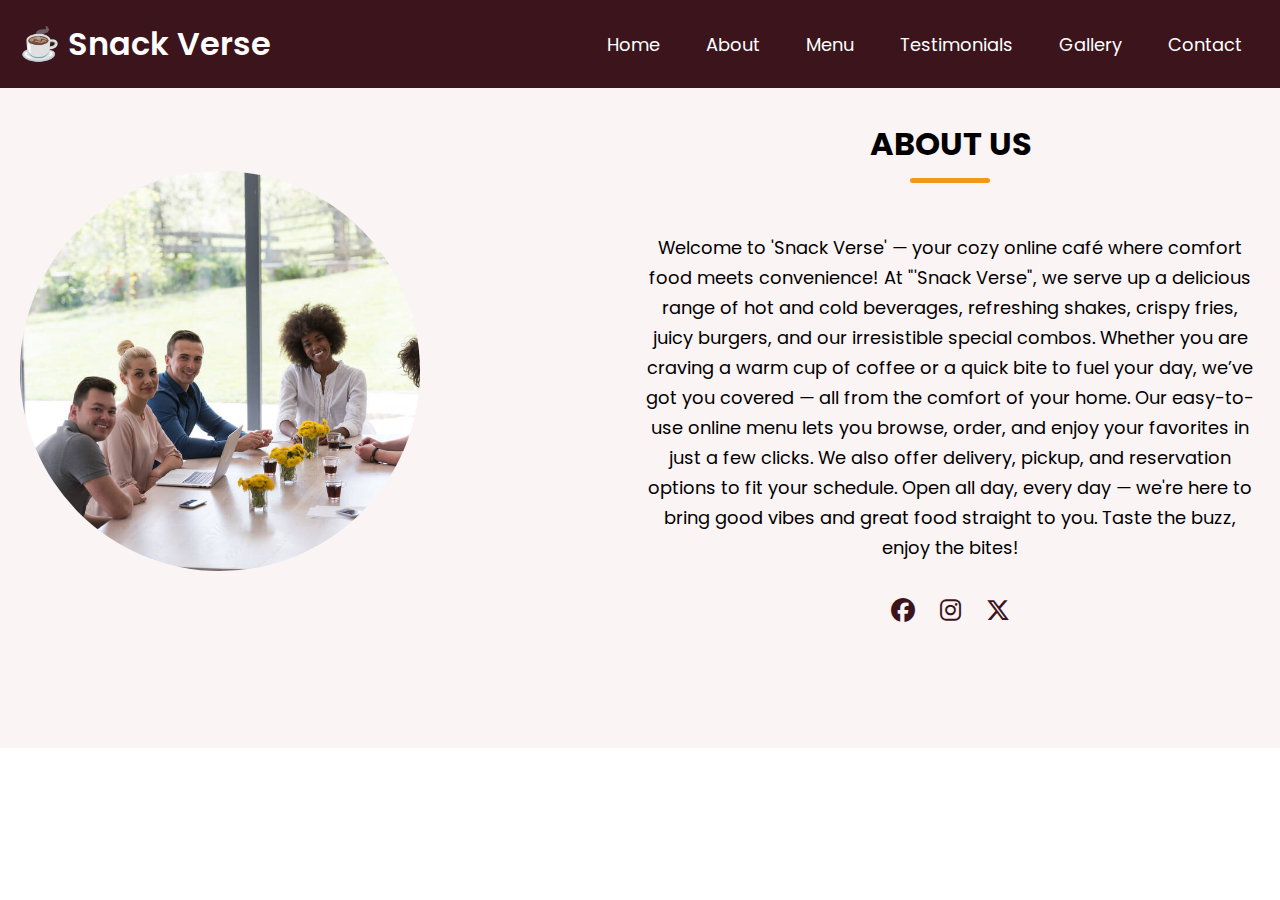
<file: about.html>
<!DOCTYPE html>
<html lang="en">
    <head>
        <meta charset="UTF-8">
        <meta name="viewport" content="width=device-width, initial-scale=1.0">
        <title>An online Cafe | </title>
        <!--Linking Font Awesome for icons-->
        <link rel="stylesheet" href="https://cdnjs.cloudflare.com/ajax/libs/font-awesome/6.6.0/css/all.min.css">
        <!--Linking Swiper CSS-->
        <link rel="stylesheet" href="https://cdn.jsdelivr.net/npm/swiper@11/swiper-bundle.min.css">
        <link rel="stylesheet" href="style.css">
         
        <style>
     .animation-box {
      position: fixed;
      bottom: 20px;
      right: 20px;
      opacity: 0;  /* Initially hidden */
      animation: runFallDisappear 3s ease-in-out infinite; /* Adjusted timing for smoother animation */
      z-index: 9999; /* Ensures the bunny stays on top of other elements */
    }

    /* Bunny image size and smoothness */
    .bunny-img {
      width: 120px; /* Increased size for better visibility */
      height: auto;
      display: block;
      filter: drop-shadow(0 0 10px rgba(0, 0, 0, 0.5)); /* Adds a shadow to make it pop */
    }

    /* Keyframe animation for bunny movement */
    @keyframes runFallDisappear {
      0% {
        opacity: 0;
        transform: translateX(0) translateY(0); /* Start position (invisible) */
      }
      25% {
        opacity: 1;
        transform: translateX(30px) translateY(-30px); /* Bunny moves slightly up and right */
      }
      50% {
        opacity: 1;
        transform: translateX(80px) translateY(-100px); /* Jump (falling animation) */
      }
      75% {
        opacity: 1;
        transform: translateX(130px) translateY(0); /* Bunny lands */
      }
      100% {
        opacity: 0; /* Fading out */
        transform: translateX(180px) translateY(20px); /* Disappears and drops lower */
      }
    }

</style>
        
        
        
</head>
<body>
<div class="animation-box">
        <img src="images\bean.png" alt="Bunny" class="bunny-img">
      </div>



 <!-- header/Navbar-->
    <header>
        <nav class="navbar section-content">
            <a href="#" class="nav-logo">
                <h2 class="logo-text">☕ Snack Verse</h2>
            </a>
            <ul class="nav-menu">
               <button id="menu-close-button" class="fas fa-times"></button> 


                <li class="nav-item">
                    <a href="index.html" class="nav-link">Home</a>
                </li>
                <li class="nav-item">
                    <a href="#" class="nav-link">About</a>
                </li>
                <li class="nav-item">
                    <a href="menu.html" class="nav-link">Menu</a>
                </li>
                <li class="nav-item">
                    <a href="testi.html" class="nav-link">Testimonials</a>
                </li>
                <li class="nav-item">
                    <a href="gallery.html" class="nav-link">Gallery</a>
                </li>
                <li class="nav-item">
                    <a href="contact.html" class="nav-link">Contact</a>
                </li>

            </ul>
            <button id="menu-open-button" class="fas fa-bars"></button> 
        </nav>
    </header>
    <main>
    <!--About section-->
       <section class="about-section" id="about">
<div class="section-content">
    <div class="about-image-wrapper">
<img src="images\About us.jpeg" alt="About" class="about-image">

    </div>
    <div class="about-details">
        <h2 class="section-title">About Us</h2>
        <p class="text" >Welcome to 'Snack Verse' — your cozy online café where comfort food meets convenience!

        At "'Snack Verse", we serve up a delicious range of hot and cold beverages, refreshing shakes, crispy fries, juicy burgers, and our irresistible special combos. Whether you are craving a warm cup of coffee or a quick bite to fuel your day, we’ve got you covered — all from the comfort of your home.
        
        Our easy-to-use online menu lets you browse, order, and enjoy your favorites in just a few clicks. We also offer delivery, pickup, and reservation options to fit your schedule.
        
        Open all day, every day — we're here to bring good vibes and great food straight to you. Taste the buzz, enjoy the bites!</p>
        <div class="social-link-list">
            <a href="#" class="social-link"><i class="fa-brands fa-facebook"></i></a>
            <a href="#" class="social-link"><i class="fa-brands fa-instagram"></i></a>
            <a href="#" class="social-link"><i class="fa-brands fa-x-twitter"></i></a>


        </div>
    </div>
</div>

       </section>
       </main>

<!--Linking Swiper script-->
<script src="https://cdn.jsdelivr.net/npm/swiper@11/swiper-bundle.min.js"></script>

<!--Linking custom script-->

<script src="script.js"></script>

</body>
</html>
</file>
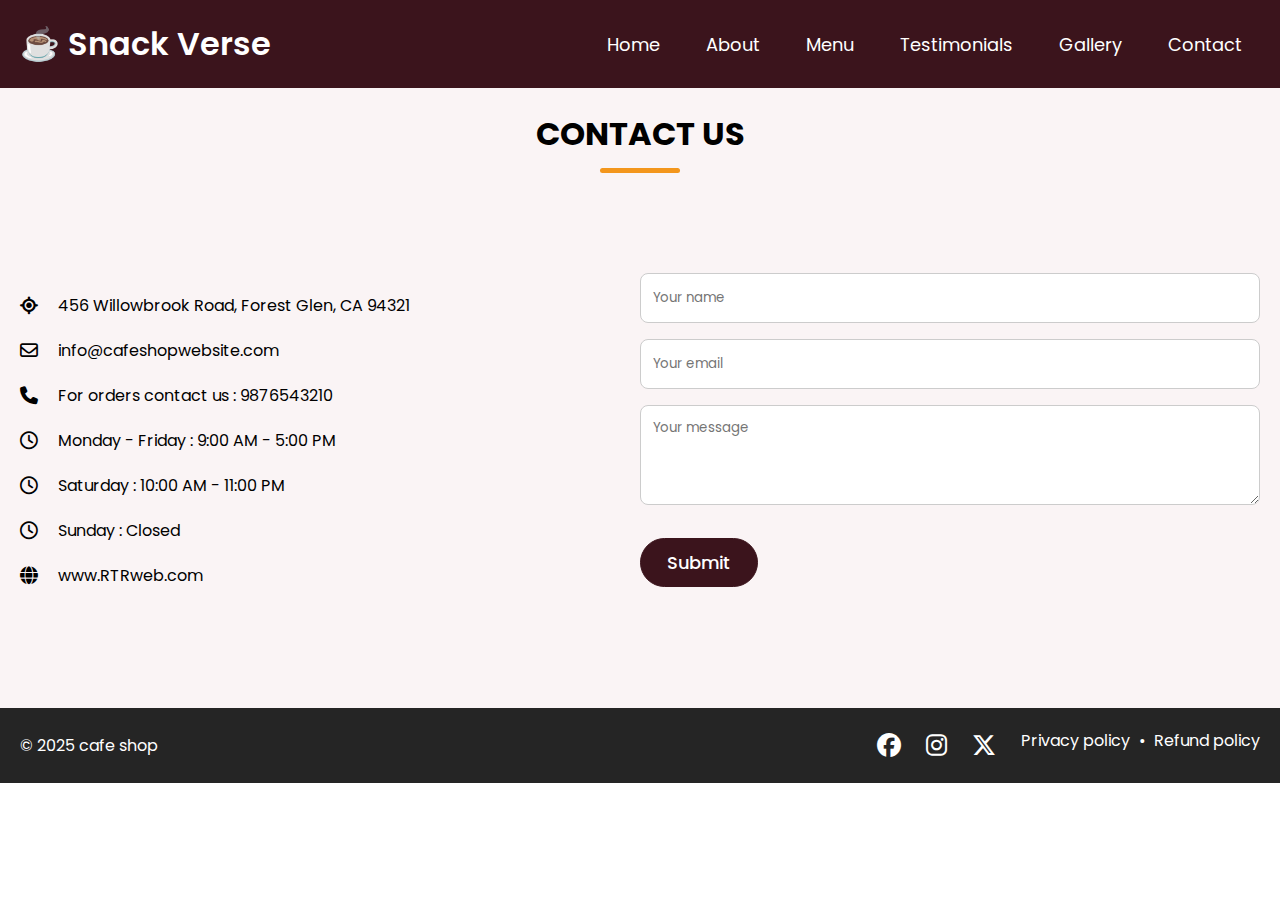
<file: contact.html>
<!DOCTYPE html>
<html lang="en">
    <head>
        <meta charset="UTF-8">
        <meta name="viewport" content="width=device-width, initial-scale=1.0">
        <title>An online Cafe | </title>
        <!--Linking Font Awesome for icons-->
        <link rel="stylesheet" href="https://cdnjs.cloudflare.com/ajax/libs/font-awesome/6.6.0/css/all.min.css">
        <!--Linking Swiper CSS-->
        <link rel="stylesheet" href="https://cdn.jsdelivr.net/npm/swiper@11/swiper-bundle.min.css">
        <link rel="stylesheet" href="style.css">
        
         
        <style>
     .animation-box {
      position: fixed;
      bottom: 20px;
      right: 20px;
      opacity: 0;  /* Initially hidden */
      animation: runFallDisappear 3s ease-in-out infinite; /* Adjusted timing for smoother animation */
      z-index: 9999; /* Ensures the bunny stays on top of other elements */
    }

    /* Bunny image size and smoothness */
    .bunny-img {
      width: 120px; /* Increased size for better visibility */
      height: auto;
      display: block;
      filter: drop-shadow(0 0 10px rgba(0, 0, 0, 0.5)); /* Adds a shadow to make it pop */
    }

    /* Keyframe animation for bunny movement */
    @keyframes runFallDisappear {
      0% {
        opacity: 0;
        transform: translateX(0) translateY(0); /* Start position (invisible) */
      }
      25% {
        opacity: 1;
        transform: translateX(30px) translateY(-30px); /* Bunny moves slightly up and right */
      }
      50% {
        opacity: 1;
        transform: translateX(80px) translateY(-100px); /* Jump (falling animation) */
      }
      75% {
        opacity: 1;
        transform: translateX(130px) translateY(0); /* Bunny lands */
      }
      100% {
        opacity: 0; /* Fading out */
        transform: translateX(180px) translateY(20px); /* Disappears and drops lower */
      }
    }

</style>
        
        
        
</head>
<body>
<div class="animation-box">
        <img src="images\bean.png" alt="Bunny" class="bunny-img">
      </div>


 <!-- header/Navbar-->
    <header>
        <nav class="navbar section-content">
            <a href="#" class="nav-logo">
                <h2 class="logo-text">☕ Snack Verse</h2>
            </a>
            <ul class="nav-menu">
               <button id="menu-close-button" class="fas fa-times"></button> 


                <li class="nav-item">
                    <a href="index.html" class="nav-link">Home</a>
                </li>
                <li class="nav-item">
                    <a href="about.html" class="nav-link">About</a>
                </li>
                <li class="nav-item">
                    <a href="menu.html" class="nav-link">Menu</a>
                </li>
                <li class="nav-item">
                    <a href="testi.html" class="nav-link">Testimonials</a>
                </li>
                <li class="nav-item">
                    <a href="gallery.html" class="nav-link">Gallery</a>
                </li>
                <li class="nav-item">
                    <a href="#" class="nav-link">Contact</a>
                </li>

            </ul>
            <button id="menu-open-button" class="fas fa-bars"></button> 
        </nav>
    </header>
    <main>
    
    <!--Contact section-->
    <section class="contact-section" id="contact">
        <h2 class="section-title">Contact Us</h2>
        <div class="section-content">
            <ul class="contact-info-list">
                <li class="contact-info">
                    <i class="fa-solid fa-location-crosshairs"></i>
                    <p>456 Willowbrook Road, Forest Glen, CA 94321</p>
                </li>
                <li class="contact-info">
                    <i class="fa-regular fa-envelope"></i>
                    <p>info@cafeshopwebsite.com</p>
                </li>
                <li class="contact-info">
                    <i class="fa-solid fa-phone"></i>
                    <p>For orders contact us : 9876543210</p>
                </li>
                <li class="contact-info">
                    <i class="fa-regular fa-clock"></i>
                    <p>Monday - Friday : 9:00 AM - 5:00 PM
                    </p>
                </li>
                <li class="contact-info">
                    <i class="fa-regular fa-clock"></i>
                    <p>Saturday : 10:00 AM - 11:00 PM
                    </p>
                </li>
                <li class="contact-info">
                    <i class="fa-regular fa-clock"></i>
                    <p>Sunday : Closed</p>
                </li>
                <li class="contact-info">
                    <i class="fa-solid fa-globe"></i>
                    <p>www.RTRweb.com</p>
                </li>
            </ul>

            <form action="#" class="contact-form">
                <input type="text" placeholder="Your name" class="form-input" required>
                <input type="email" placeholder="Your email" class="form-input" required>
                <textarea placeholder="Your message" class="form-input" required></textarea>
                <button class="submit-button">Submit</button>
            </form>



        </div>
    </section>

    <!--Footer section-->
    <footer class="footer-section">
        <div class="section-content">
            <p class="copyright-text">© 2025 cafe shop</p>

            <div class="social-link-list">
                
                <div class="social-link-list">
                    <a href="#" class="social-link"><i class="fa-brands fa-facebook"></i></a>
                    <a href="#" class="social-link"><i class="fa-brands fa-instagram"></i></a>
                    <a href="#" class="social-link"><i class="fa-brands fa-x-twitter"></i></a>
         </div>    
            <p class="policy-text">
                <a href="#" class="policy-link">Privacy policy</a>
                <span class="separator">•</span>
                <a href="#" class="policy-link">Refund policy</a>
            </p>
 </div>
    </footer>

    </main>

<!--Linking Swiper script-->
<script src="https://cdn.jsdelivr.net/npm/swiper@11/swiper-bundle.min.js"></script>

<!--Linking custom script-->

<script src="script.js"></script>

</body>
</html>
</file>
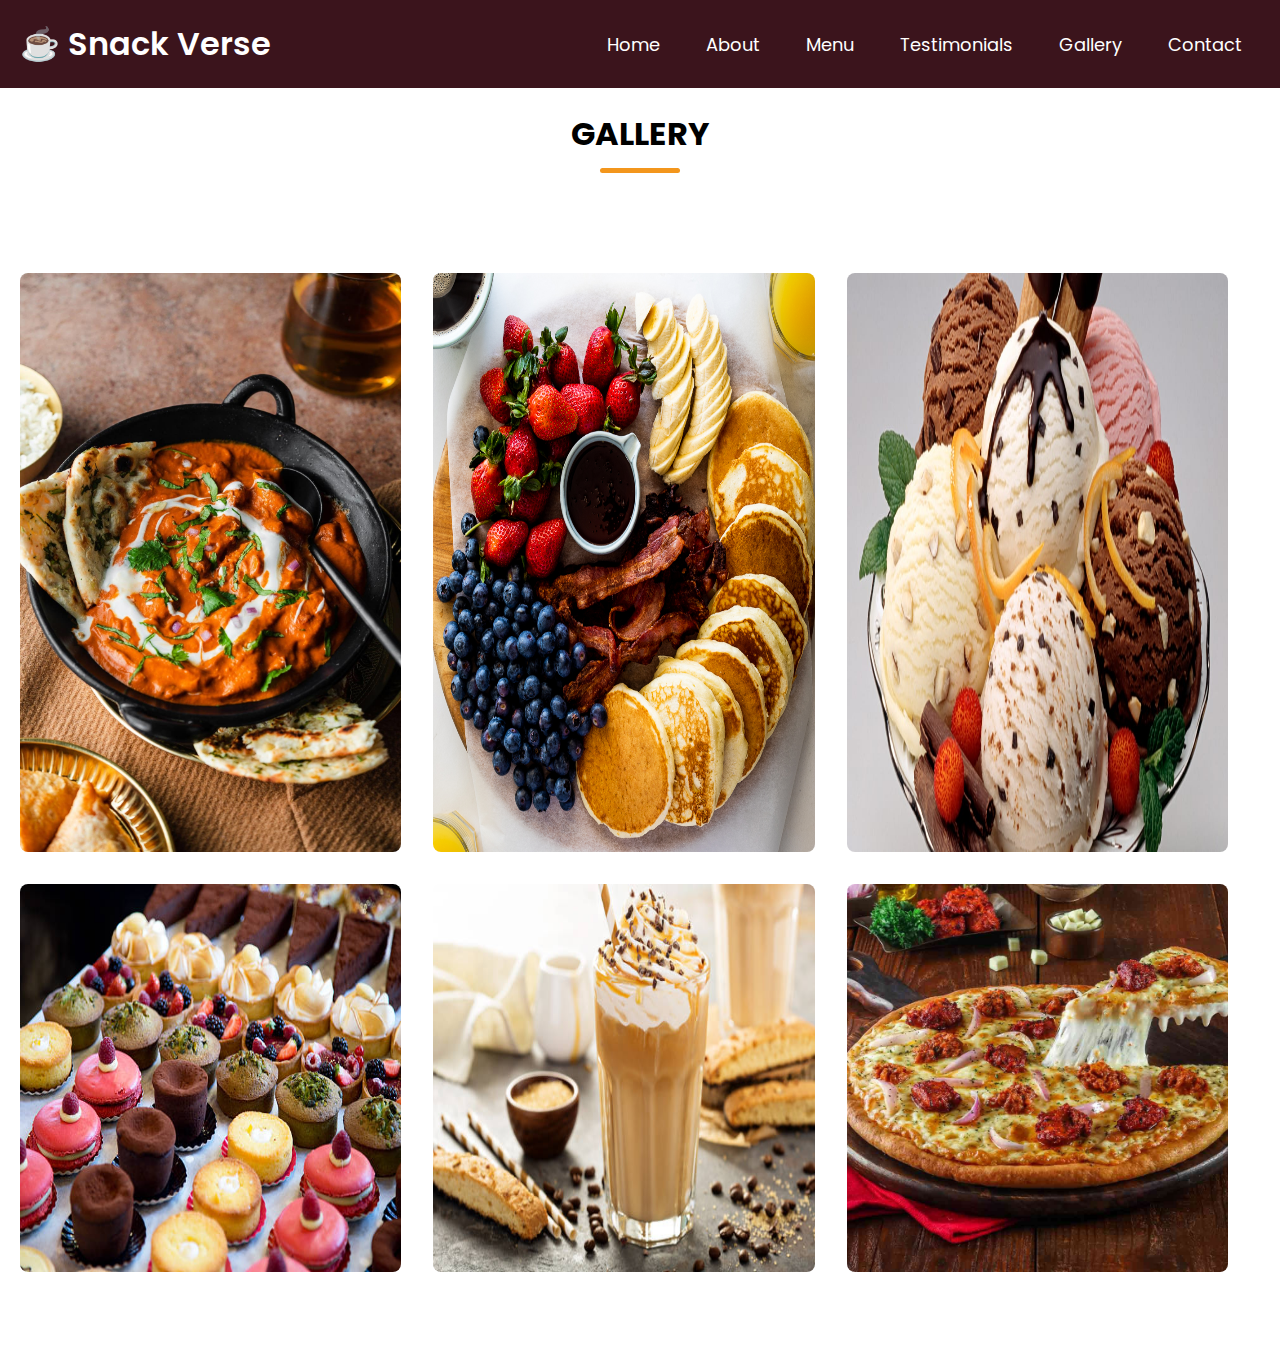
<file: gallery.html>
<!DOCTYPE html>
<html lang="en">
    <head>
        <meta charset="UTF-8">
        <meta name="viewport" content="width=device-width, initial-scale=1.0">
        <title>An online Cafe | </title>
        <!--Linking Font Awesome for icons-->
        <link rel="stylesheet" href="https://cdnjs.cloudflare.com/ajax/libs/font-awesome/6.6.0/css/all.min.css">
        <!--Linking Swiper CSS-->
        <link rel="stylesheet" href="https://cdn.jsdelivr.net/npm/swiper@11/swiper-bundle.min.css">
        <link rel="stylesheet" href="style.css">
     
        <style>
     .animation-box {
      position: fixed;
      bottom: 20px;
      right: 20px;
      opacity: 0;  /* Initially hidden */
      animation: runFallDisappear 3s ease-in-out infinite; /* Adjusted timing for smoother animation */
      z-index: 9999; /* Ensures the bunny stays on top of other elements */
    }

    /* Bunny image size and smoothness */
    .bunny-img {
      width: 120px; /* Increased size for better visibility */
      height: auto;
      display: block;
      filter: drop-shadow(0 0 10px rgba(0, 0, 0, 0.5)); /* Adds a shadow to make it pop */
    }

    /* Keyframe animation for bunny movement */
    @keyframes runFallDisappear {
      0% {
        opacity: 0;
        transform: translateX(0) translateY(0); /* Start position (invisible) */
      }
      25% {
        opacity: 1;
        transform: translateX(30px) translateY(-30px); /* Bunny moves slightly up and right */
      }
      50% {
        opacity: 1;
        transform: translateX(80px) translateY(-100px); /* Jump (falling animation) */
      }
      75% {
        opacity: 1;
        transform: translateX(130px) translateY(0); /* Bunny lands */
      }
      100% {
        opacity: 0; /* Fading out */
        transform: translateX(180px) translateY(20px); /* Disappears and drops lower */
      }
    }

</style>
        
        
        
</head>
<body>
<div class="animation-box">
        <img src="images\bean.png" alt="Bunny" class="bunny-img">
      </div>


 <!-- header/Navbar-->
    <header>
        <nav class="navbar section-content">
            <a href="#" class="nav-logo">
                <h2 class="logo-text">☕ Snack Verse</h2>
            </a>
            <ul class="nav-menu">
               <button id="menu-close-button" class="fas fa-times"></button> 


                <li class="nav-item">
                    <a href="index.html" class="nav-link">Home</a>
                </li>
                <li class="nav-item">
                    <a href="about.html" class="nav-link">About</a>
                </li>
                <li class="nav-item">
                    <a href="menu.html" class="nav-link">Menu</a>
                </li>
                <li class="nav-item">
                    <a href="testi.html" class="nav-link">Testimonials</a>
                </li>
                <li class="nav-item">
                    <a href="#" class="nav-link">Gallery</a>
                </li>
                <li class="nav-item">
                    <a href="contact.html" class="nav-link">Contact</a>
                </li>

            </ul>
            <button id="menu-open-button" class="fas fa-bars"></button> 
        </nav>
    </header>
    <main>
    <!--Gallery-->
<section class="gallery-section" id="gallery">
    <h2 class="section-title">Gallery</h2>
    <div class="section-content">
        <ul class="gallery-list">
            <li class="gallery-item">
                <img src="images\IMG1.jpg" alt="Gallery"
                class="gallery-image">
            </li>
            <li class="gallery-item">
                <img src="images\IMG5.jpg" alt="Gallery"
                class="gallery-image">
            </li>
            <li class="gallery-item">
                <img src="images\new3.jpg" alt="Gallery"
                class="gallery-image">
            </li>
            <li class="gallery-item">
                <img src="images\New1.jpg" alt="Gallery"
                class="gallery-image">
            </li>
            <li class="gallery-item">
                <img src="images\new2.jpg" alt="Gallery"
                class="gallery-image">
            </li>
            <li class="gallery-item">
                <img src="images\IMG4.jpeg" alt="Gallery"
                class="gallery-image">
            </li>
        </ul>
    </div>
</section>
  </main>

<!--Linking Swiper script-->
<script src="https://cdn.jsdelivr.net/npm/swiper@11/swiper-bundle.min.js"></script>

<!--Linking custom script-->

<script src="script.js"></script>

</body>
</html>
</file>
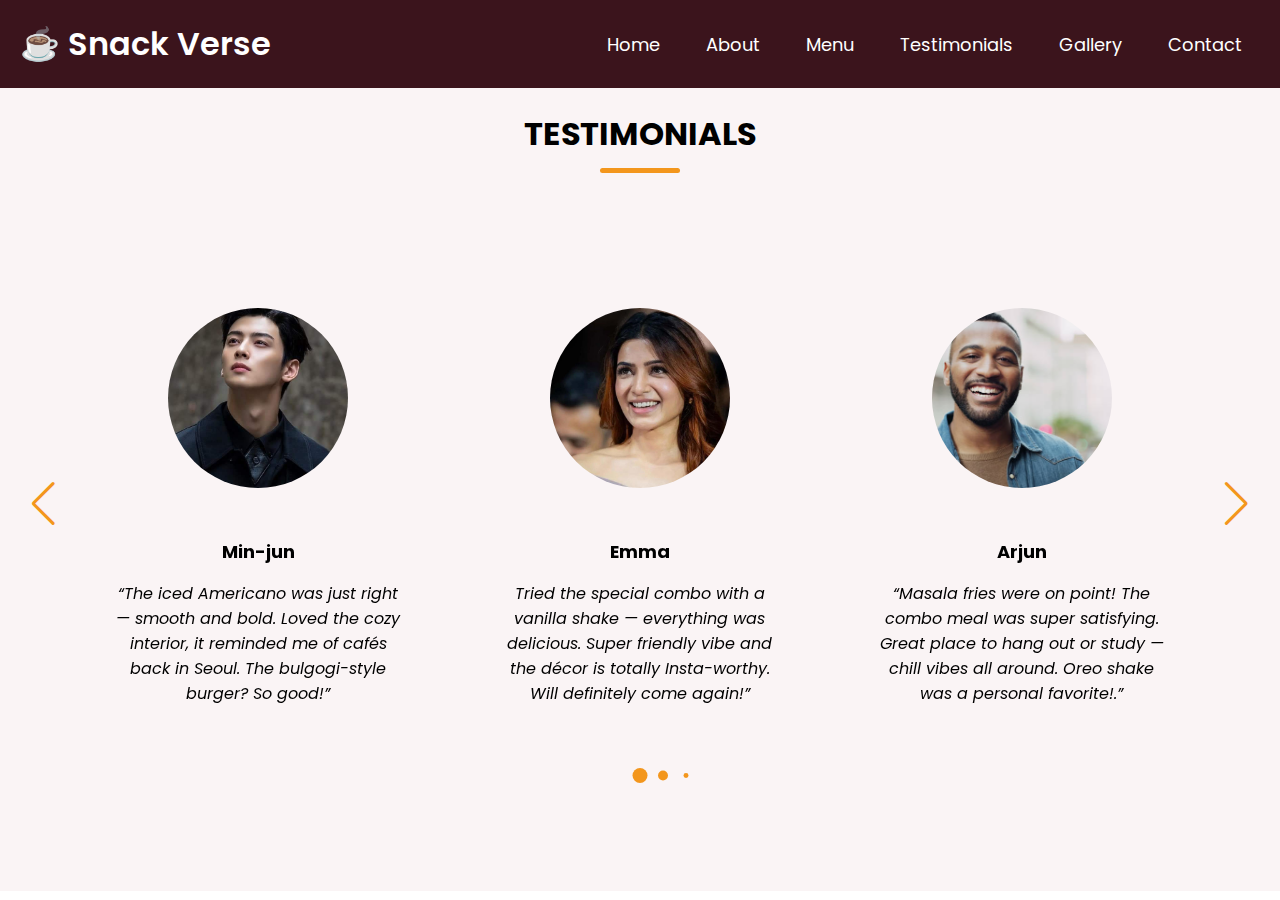
<file: testi.html>
<!DOCTYPE html>
<html lang="en">
    <head>
        <meta charset="UTF-8">
        <meta name="viewport" content="width=device-width, initial-scale=1.0">
        <title>An online Cafe | </title>
        <!--Linking Font Awesome for icons-->
        <link rel="stylesheet" href="https://cdnjs.cloudflare.com/ajax/libs/font-awesome/6.6.0/css/all.min.css">
        <!--Linking Swiper CSS-->
        <link rel="stylesheet" href="https://cdn.jsdelivr.net/npm/swiper@11/swiper-bundle.min.css">
        <link rel="stylesheet" href="style.css">
         
        <style>
     .animation-box {
      position: fixed;
      bottom: 20px;
      right: 20px;
      opacity: 0;  /* Initially hidden */
      animation: runFallDisappear 3s ease-in-out infinite; /* Adjusted timing for smoother animation */
      z-index: 9999; /* Ensures the bunny stays on top of other elements */
    }

    /* Bunny image size and smoothness */
    .bunny-img {
      width: 120px; /* Increased size for better visibility */
      height: auto;
      display: block;
      filter: drop-shadow(0 0 10px rgba(0, 0, 0, 0.5)); /* Adds a shadow to make it pop */
    }

    /* Keyframe animation for bunny movement */
    @keyframes runFallDisappear {
      0% {
        opacity: 0;
        transform: translateX(0) translateY(0); /* Start position (invisible) */
      }
      25% {
        opacity: 1;
        transform: translateX(30px) translateY(-30px); /* Bunny moves slightly up and right */
      }
      50% {
        opacity: 1;
        transform: translateX(80px) translateY(-100px); /* Jump (falling animation) */
      }
      75% {
        opacity: 1;
        transform: translateX(130px) translateY(0); /* Bunny lands */
      }
      100% {
        opacity: 0; /* Fading out */
        transform: translateX(180px) translateY(20px); /* Disappears and drops lower */
      }
    }

</style>
        
        
</head>
<body>

<div class="animation-box">
        <img src="images\bean.png" alt="Bunny" class="bunny-img">
      </div>
 <!-- header/Navbar-->
    <header>
        <nav class="navbar section-content">
            <a href="#" class="nav-logo">
                <h2 class="logo-text">☕ Snack Verse</h2>
            </a>
            <ul class="nav-menu">
               <button id="menu-close-button" class="fas fa-times"></button> 


                <li class="nav-item">
                    <a href="index.html" class="nav-link">Home</a>
                </li>
                <li class="nav-item">
                    <a href="about.html" class="nav-link">About</a>
                </li>
                <li class="nav-item">
                    <a href="menu.html" class="nav-link">Menu</a>
                </li>
                <li class="nav-item">
                    <a href="#" class="nav-link">Testimonials</a>
                </li>
                <li class="nav-item">
                    <a href="gallery.html" class="nav-link">Gallery</a>
                </li>
                <li class="nav-item">
                    <a href="contact.html" class="nav-link">Contact</a>
                </li>

            </ul>
            <button id="menu-open-button" class="fas fa-bars"></button> 
        </nav>
    </header>
    <main>
    <!--Testimonials section-->
<section class="testimonials-section" id="testimonials">
    <h2 class="section-title">Testimonials</h2>
    <div class="section-content">
        <div class="slider-container swiper">
            <div class="slider-wrapper">
                <ul class="testimonials-list swiper-wrapper">
                    <li class="testimonial swiper-slide">
                        <img src="images\bOy3.jpg" alt="User" class="user-image">
                        <h3 class="name">Min-jun</h3>
                        <i class="feedback">“The iced Americano was just right — smooth and bold. Loved the cozy interior, it reminded me of cafés back in Seoul. The bulgogi-style burger? So good!”</i>
                    </li>
                    <li class="testimonial swiper-slide">
                        <img src="images\giRl3.jpeg" alt="User" class="user-image">
                        <h3 class="name">Emma</h3>
                        <i class="feedback">Tried the special combo with a vanilla shake — everything was delicious. Super friendly vibe and the décor is totally Insta-worthy. Will definitely come again!”</i>
                    </li>
                    <li class="testimonial swiper-slide">
                        <img src="images\boy2.jpg" alt="User" class="user-image">
                        <h3 class="name">Arjun</h3>
                        <i class="feedback">“Masala fries were on point! The combo meal was super satisfying. Great place to hang out or study — chill vibes all around. Oreo shake was a personal favorite!.”</i>
                    </li>
                    <li class="testimonial swiper-slide">
                        <img src="images\girL2.jpg" alt="User" class="user-image">
                        <h3 class="name">Ananya</h3>
                        <i class="feedback">“Hot chocolate was amazing! Fries were crisp and delicious. Loved the comfy seating and eco-friendly packaging. A very inviting space.”</i>
                    </li>
                    <li class="testimonial swiper-slide">
                        <img src="images\boy1.jpg" alt="User" class="user-image">
                        <h3 class="name">Liam</h3>
                        <i class="feedback">“The burger was juicy, and the caramel frappe hit the spot. Loved the ambient music and lighting. A perfect place to unwind after classes.”</i>
                    </li>
                    <li class="testimonial swiper-slide">
                        <img src="images\girl1.jpg" alt="User" class="user-image">
                        <h3 class="name">Soo-ah</h3>
                        <i class="feedback">“Strawberry milkshake and tiramisu combo made my day! The fairy lights and soft music created the perfect cozy corner. Felt like a little escape!.”</i>
                    </li>

                </ul>

                <div class="swiper-pagination"></div>
                <div class="swiper-slide-button
                swiper-button-prev"></div>
                <div class="swiper-slide-button
                swiper-button-next"></div>
            </div>
        </div>
    </div>
</section>
<!--Linking Swiper script-->
<script src="https://cdn.jsdelivr.net/npm/swiper@11/swiper-bundle.min.js"></script>

<!--Linking custom script-->

<script src="script.js"></script>

</body>
</html>
</file>
<file: style.css>
@import url('https://fonts.googleapis.com/css2?family=Miniver&family=Poppins:ital,wght@0,400;0,500;0,600;0,700;1,400&display=swap');

*{
    margin: 0;
    padding: 0;
    box-sizing: border-box;
    font-family: "Poppins", sans-serif;

}

:root{
    /* colors */
    --white-color:#fff;
    --dark-color:#252525;
    --primary-color:#3b141c;
    --secondary-color:#f3961c;
    --light-pink-color:#faf4f5;
    --medium-gray-color:#ccc;
    
    /*Font size*/
    --font-size-s:0.9rem;
    --font-size-n:1rem;
    --font-size-m:1.12rem;
    --font-size-l:1.5rem;
    --font-size-xl:2rem;
    --font-size-xxl:2.3rem;

    /* Font Weight */
    --font-weight-normal:400;
    --font-weight-medium:500;
    --font-weight-semibold:600;
    --font-weight-bold:700;

    /* Border radius */
    --border-radius-s:8px;
    --border-radius-m:30px;
    --border-radius-circle:50%;

    /*Site max width */
    --site-max-width:1300px;
}

html {
    scroll-behavior: smooth;
}

/* styling for whole site */
ul {
    list-style:name;
}

a {
    text-decoration: none;
}

button{
    cursor: pointer;
    border: none;
    background: none;
}

img {
    width: 100%;
  
      
}

.section-content {
    margin:0 auto;
    padding: 0 20px;
    max-width: var(--site-max-width);

}

.section-title{
    text-align: center;
    padding: 60px 0 100px;
    text-transform: uppercase;
    font-size: var(--font-size-xl);

}

.section-title::after{
    content: "";
    width: 80px;
    height: 5px;
    display: block;
    margin: 10px auto 0;
    border-radius: var(--border-radius-s);
    background: var(--secondary-color);

}

/* navbar styling */
header{
    position: fixed;
    width: 100%;
    z-index: 5;
     background:var(--primary-color);
    }

header .navbar {
    display: flex;
    padding: 20px;
    align-items: center;
    justify-content: space-between;

}

    .navbar .nav-logo .logo-text {
        color:var(--white-color);
        font-size:var(--font-size-xl);
        font-weight:var(--font-weight-semibold);

    }

    .navbar .nav-menu {
        display: flex;
        gap: 10px;
        list-style: none;
    }

    .navbar .nav-menu .nav-link {
   padding:10px 18px;
        color:var(--white-color);
        font-size:var(--font-size-m);
       border-radius:var(--border-radius-m);
       transition: 0.3s ease;
}



.navbar .nav-menu .nav-link:hover {
    color:var(--primary-color);
    background: var(--secondary-color);

}

.navbar :where(#menu-close-button, #menu-open-button){
    display: none;
}
/*Hero section styling*/
.hero-section{
    min-height:100vh;
    background: var(--primary-color);
}

.hero-section .section-content {
display: flex;
align-items: center;
min-height: 100vh;
color: var(--white-color);
justify-content: space-between;

}

.hero-section .hero-details .title{
    font-size:var(--font-size-xxl);
    color:var(--secondary-color);
    font-family:"Miniver", sans-serif;

}
.hero-section .hero-details .subtitle{
    margin-top:8px;
    max-width: 70%;
    font-size: var(--font-size-xl);
    font-weight: var(--font-weight-semibold);
}
.hero-section .hero-details .description{
    max-width: 70%;
    margin: 24px 0 40px;
    font-size: var(--font-size-m);
}
.hero-section .hero-details .buttons{
    display: flex;
    gap:23px;

}


.hero-section .hero-details .button{
    padding:10px 26px;
    border:2px solid transparent;
    color:var(--primary-color);
    border-radius:var(--border-radius-m);
    background: var(--secondary-color);
    font-weight:var(--font-weight-medium) ;
    transition: 0.3s ease;
}

.hero-section .hero-details .button:hover,
.hero-section .hero-details .contact-us {
    color:var(--white-color);
    border-color: var(--white-color);
    background:transparent;
}
.hero-section .hero-details .contact-us:hover{
    color:var(--primary-color);
    border-color: var(--secondary-color);
    background:var(--secondary-color);

}



.hero-section .hero-image-wrapper{
max-width: 500px;
margin-right:30px;
}
/*About-section styling*/
.about-section{
    padding: 120px 0;
    background: var(--light-pink-color);
}

.about-section .section-content{
    display: flex;
    gap: 50px;
    align-items: center;
    justify-content: space-between;
}

.about-section .about-image-wrapper .about-image{
    width: 400px;
    height: 400px;
    object-fit: cover;
    border-radius: var(--border-radius-circle);
}

.about-section .about-details .section-title{
    padding: 0;
}

.about-section .about-details{
    max-width: 50%;
}

.about-section .about-details .text{
    line-height: 30px;
    margin: 50px 0 30px;
    text-align: center;
    font-size: var(--font-size-m);
}

.about-section .social-link-list{
display: flex;
gap: 25px;
justify-content: center;
}

.about-section .social-link-list .social-link{
color:var(--primary-color);
font-size: var(--font-size-l);
transition: 0.2s ease;
}
.about-section .social-link-list .social-link:hover{
    color:var(--secondary-color);
}

/*menu section styling */
.menu-section{
    color: var(--white-color);
    background: var(--dark-color);
    padding: 50px 0 100px;
}



.menu-section .menu-list{
    display: flex;
    flex-wrap: wrap;
    gap: 110px;
    align-items: center;
    justify-content: space-between;
}

.menu-section .menu-list .menu-item{
    display: flex;
    align-items: center;
    text-align: center;
    flex-direction: column;
    justify-content: space-between;
    width: calc(100% / 3 - 110px);
}

.menu-section .menu-list .menu-item .menu-image{
    max-width: 83%;
    aspect-ratio: 1;
}
.menu-section .menu-list .menu-item .name{
    margin: 12px 0;
    font-size: var(--font-size-l);
    font-weight: var(--font-weight-semibold);
}
.menu-section .menu-list .menu-item .text{
    font-size: var(--font-size-m);
}

/*Testimonials section styling*/
.testimonials-section{
    padding: 50px 0 100px;
    background: var(--light-pink-color);
}

.testimonials-section .slider-wrapper {
    overflow: hidden;
    margin: 0 60px 50px;
}


.testimonials-section .testimonial{
    user-select: none;
    display: flex;
    padding: 35px;
    text-align: center;
    flex-direction: column;
    align-items: center;
}

.testimonials-section .testimonial .user-image{
    width: 180px;
    height: 180px;
    object-fit:cover;
    margin-bottom: 50px;
    border-radius: var(--border-radius-circle);
}

.testimonials-section .testimonial .name{
    margin-bottom: 16px;
    font-size: var(--font-size-m) ;

}

.testimonials-section .testimonial .feedback{
    line-height: 25px;
}

.testimonials-section .swiper-pagination-bullet{
    width: 15px;
    height: 15px;
    opacity: 1;
    background: var(--secondary-color);

}

.testimonials-section .swiper-slide-button{
    margin-top: -50px;
    color: var(--secondary-color);
    transition: 0.3s ease;
}

.testimonials-section .swiper-slide-button:hover{
    color: var(--primary-color);
}

/*Gallery section styling*/
.gallery-section {
 padding: 50px 0 100px;
}
.gallery-section .gallery-list {
    display: flex;
    flex-wrap: wrap;
    gap: 32px;
}

.gallery-section .gallery-list .gallery-item {
    overflow: hidden;
    border-radius: var(--border-radius-s);
   width: calc(100% / 3 - 32px);
    
}

.gallery-section .gallery-item .gallery-image {
    width: 100%;
    height: 100%;
    cursor: zoom-in;
    transition: 0.3s ease;
}

.gallery-section .gallery-item:hover .gallery-image {
    transform: scale(1.3);
}
 
/* Contact us section styling */
.contact-section {
    padding: 50px 0 100px;
    background: var(--light-pink-color);
}
.contact-section .section-content {
    display: flex;
    gap: 48px;
    align-items: flex-start;
    justify-content: space-between;
}
.contact-section .contact-info-list .contact-info {
    display: flex;
    gap: 20px;
    margin: 20px 0;
    align-items: center;
}

.contact-section .contact-info-list .contact-info i {
    font-size: var(--font-size-m);
}
.contact-section .contact-form .form-input {
    width: 100%;
    height: 50px;
    padding: 0 12px;
    outline: none;
    margin-bottom: 16px;
    background: var(--white-color);
    border-radius: var(--border-radius-s);
    border: 1px solid var(--medium-gray-color);

}

.contact-section .contact-form {
    max-width: 50%;
}

.contact-section .contact-form .form-input:focus{
    border-color: var(--secondary-color);

}

.contact-section .contact-form textarea.form-input {
    height: 100px;
    padding: 12px;
    resize: vertical;
}

.contact-section .contact-form .submit-button {
    padding:10px 26px;
    margin-top:10px;
    color: var(--white-color);
    font-size: var(--font-size-m);
    font-weight: var(--font-weight-medium);
    background: var(--primary-color);
    border-radius: var(--border-radius-m);
    border:  1px solid var(--primary-color);
    transition: 0.3s ease;
}

.contact-section .contact-form .submit-button:hover {
    color: var(--primary-color);
    background: transparent;
}

/* Footer section styling*/
.footer-section {
    padding: 20px 0;
    background: var(--dark-color);
}
.footer-section .section-content {
    display: flex;
    align-items: center;
    justify-content: space-between;

}

.footer-section :where(.copyright-text,.social-link, .policy-link) {
    color: var(--white-color);
    transition: 0.2s ease;
}

.footer-section .social-link-list {
    display: flex;
    gap:25px;
}
.footer-section .social-link-list .social-link {
    font-size: var(--font-size-l);
}
.footer-section .social-link-list .social-link:hover,
.footer-section .policy-text .policy-link:hover{
    color: var(--secondary-color);
}

.footer-section .policy-text .separator {
    margin: 0 5px;

    color: var(--white-color);

}


/* Responsive media query code for max width 1024px*/
@media screen and (max-width:1024px){
    .menu-section .menu-list{
        gap: 60px;
    }

    .menu-section .menu-list .menu-item{
        width: calc(100% / 3 - 60px);
    }
}

/* Responsive media query code for max width 900px*/
@media screen and (max-width:900px) {
    :root{
        --font-size-m:1rem;
        --font-size-l:1.3rem;
        --font-size-xl:1.5rem;
        --font-size-xxl:1.8rem;
    
    }

    body.show-mobile-menu header::before{
        content: "";
        position: fixed;
        left: 0;
        top: 0;
        height: 100%;
        width: 100%;
        backdrop-filter: blur(5px);
        background: rgba(0, 0, 0, 0.2);
    }

    .navbar :where(#menu-close-button, #menu-open-button){
        display: block;
        font-size: var(--font-size-l);
    }

    .navbar #menu-close-button{
        position: absolute;
        right: 30px;
        top: 30px;
    }

    .navbar #menu-open-button{
        color: var(--white-color);
    }

    .navbar .nav-menu{
        display: block;
        position: fixed;
        left:-300px;
        top:0;
        width:300px;
        height:100%;
        display: flex;
        flex-direction: column;
        align-items: center;
        padding-top:100px;
        background: var(--white-color);
        transition: left 0.2s ease;
    }

    body.show-mobile-menu .navbar .nav-menu{
        left:0;
    }

    .navbar .nav-menu .nav-link{
        color:var(--dark-color);
        display: block;
        margin-top: 17px;
        font-size: var(--font-size-l);
    }

    .hero-section .section-content{
        gap:50px;
        text-align: center;
        padding: 30px 20px 20px;
        flex-direction: column-reverse;
        justify-content: center;
    }

    .hero-section .hero-details :is(.subtitle,.description), .about-section .about-details,.contact-section .contact-form {
        max-width: 100%;
    }

    .hero-section .hero-details .buttons{
        justify-content: center;
    }

    .hero-section .hero-image-wrapper{
        max-width: 270px;
        margin-right: 0;
    }

    .about-section .section-content{
        gap:70px;
        flex-direction: column-reverse;
    }
    
    .about-section .about-image-wrapper .about-image{
        width: 100%;
        height:100%;
        max-width:250px;
        aspect-ratio: 1;

    }

    .menu-section .menu-list{
        gap: 30px;
    }

    .menu-section .menu-list .menu-item{
        width: calc(100% / 2 - 30px);
    }

    .menu-section .menu-list .menu-item .menu-image{
        max-width:200px;
    }
    .gallery-section .gallery-list{
        gap: 30px;
    }
        
    
    .gallery-section .gallery-list .gallery-item {
        width: calc(100% / 2 - 30px);
    }

    .contact-section .section-content {
        align-items: center;
        flex-direction: column-reverse;
    }


}
/* Responsive media query code for max width 640px*/
@media  screen and (max-width: 640px) {
    .menu-section .menu-list{
        gap: 60px;
    }


    .menu-section .menu-list .menu-item,
    .gallery-section .gallery-list .gallery-item{
        width: 100%;
    }

    .testimonials-section .slider-wrappe {
        margin: 0 0 30px;
    }

    .testimonials-section .swiper-slide-button{
        display: none;
    }

    .footer-section .section-content {
        flex-direction: column;
        gap: 20px;
    }
    
}
</file>
